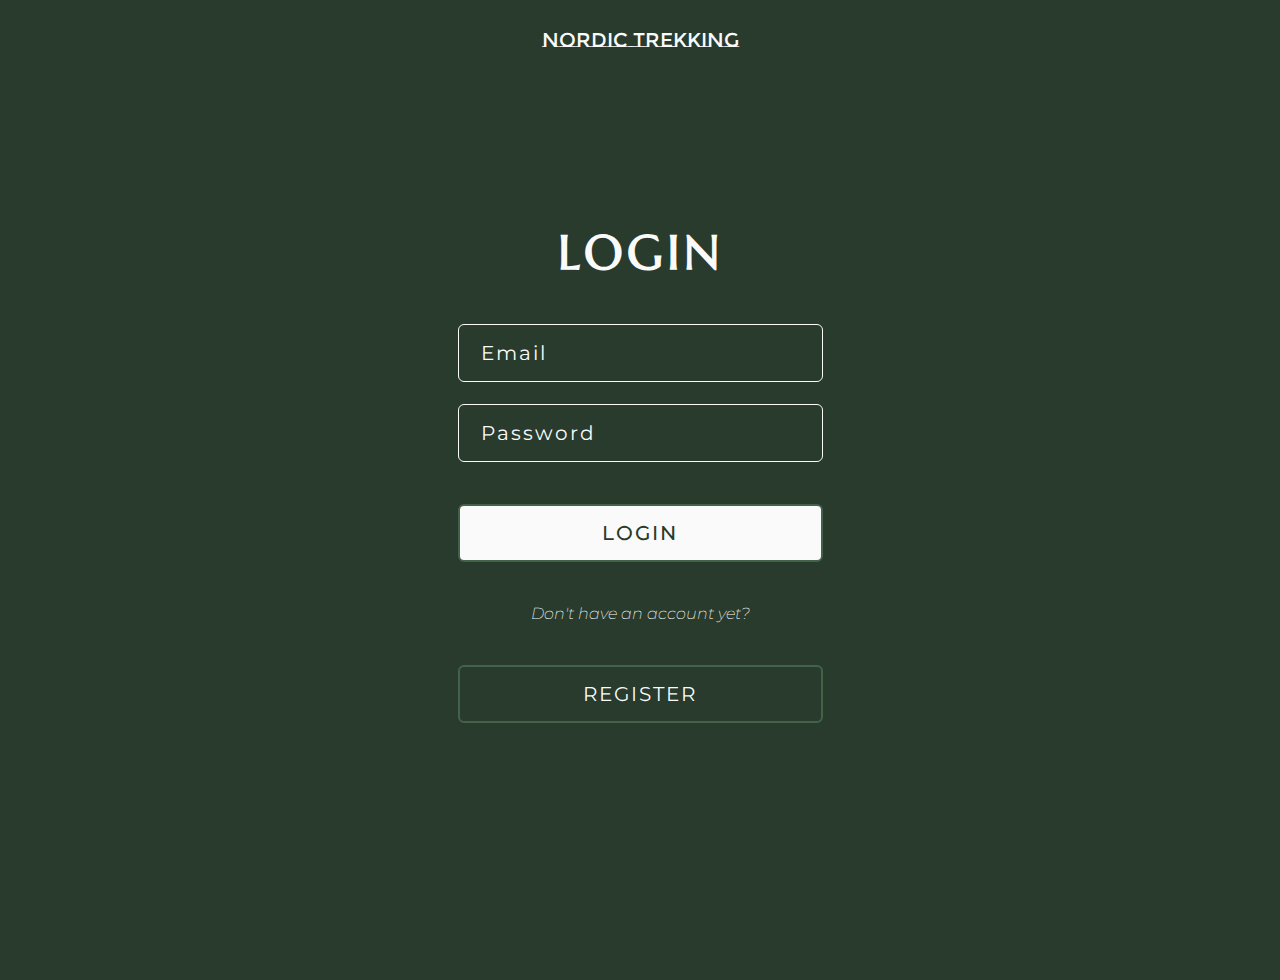
<file: admin/account/login.html>
<!DOCTYPE html>
<html lang="en">
<head>
    <meta charset="UTF-8">
    <meta content="width=device-width, initial-scale=1.0" name="viewport">
    <title>Nordic Trekking ✵ Login</title>
    <script defer src="js/login.js"></script>
    <script defer src="../../user/js/main.js"></script>
    <link href="css/login-and-register.css" rel="stylesheet">
    <link href="../post/css/admin-landingpage.css" rel="stylesheet">
    <link href="../../user/css/styles.css" rel="stylesheet">
</head>
<body>
    <nav>
        <span class="logo-admin-register-login">Nordic Trekking</span>
    </nav>
    <main class="login">
        <div class="content-login-page">
            <h1 class="h1-login-and-register">LOGIN</h1>
            <form class="login-form">
                <div class="inputs-login-form">
                    <label for="email-login"></label>
                    <input id="email-login" placeholder="Email" type="text">
                    <label for="password-login"></label>
                    <input id="password-login" placeholder="Password" type="password">
                    <button class="btn-admin" id="login-btn" type="submit">Login</button>
                </div>
            </form>
            <span id="empty-login-error-message">Please fill in all input fields</span>
            <span id="false-input-login-error-message">Email or password is incorrect</span>
            <div class="register-option">
                <div class="text-option">Don't have an account yet?</div>
                <form action="register.html">
                    <button class="btn-admin" id="register-btn-option">Register</button>
                </form>
            </div>
        </div>
    </main>
</body>
</html>
</file>
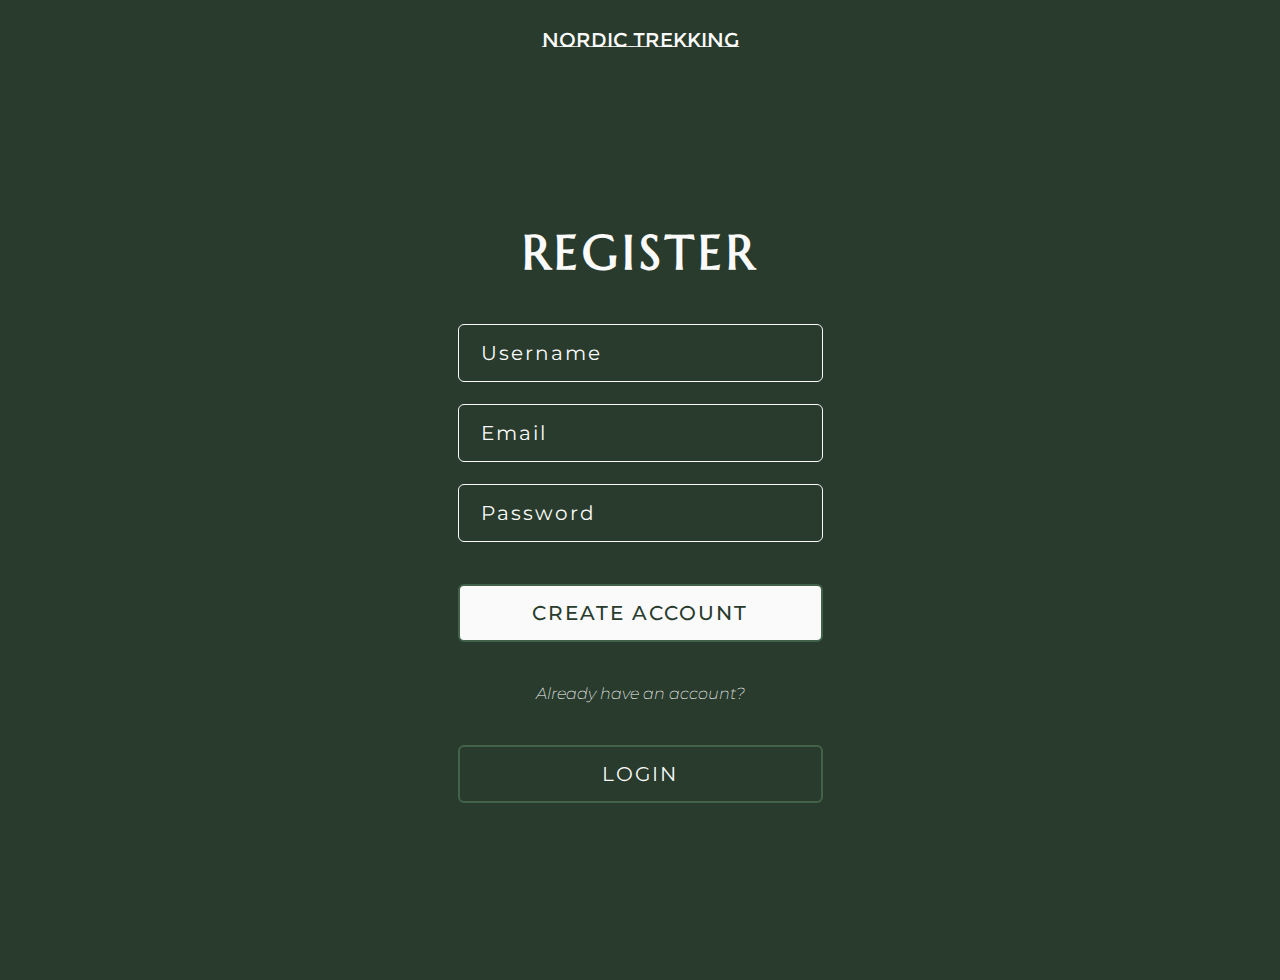
<file: admin/account/register.html>
<!DOCTYPE html>
<html lang="en">
<head>
    <meta charset="UTF-8">
    <meta content="width=device-width, initial-scale=1.0" name="viewport">
    <title>Nordic Trekking ✵ Register</title>
    <script defer src="js/register.js"></script>
    <link href="css/login-and-register.css" rel="stylesheet">
    <link href="../../user/css/styles.css" rel="stylesheet">
    <link href="../post/css/admin-landingpage.css" rel="stylesheet">
    <link href="../../user/css/styles.css" rel="stylesheet">
</head>
<body>
    <nav>
        <span class="logo-admin-register-login">Nordic Trekking</span>
    </nav>
    <main>
        <div class="content-register-page">
            <h1 class="h1-login-and-register">REGISTER</h1>
            <form class="register-form">
                <div class="inputs-register-form">
                    <label for="username"></label>
                    <input id="username" placeholder="Username" type="text">
                    <label for="email-register"></label>
                    <input id="email-register" placeholder="Email" type="email">
                    <label for="password-register"></label>
                    <input id="password-register" placeholder="Password" type="password">
                    <button class="btn-admin" id="register-btn" type="submit">Create account</button>
                </div>
            </form>
            <div id="register-error-message">Please fill in all input fields</div>
            <div class="login-option">
                <div class="text-option">Already have an account?</div>
                <form action="login.html">
                    <button class="btn-admin" id="login-btn-option">Login</button>
                </form>
            </div>
        </div>
    </main>
</body>
</html>
</file>
<file: admin/account/css/login-and-register.css>
main {
    background-color: var(--primary-500-darkgreen);
    height: 100vh;
}

nav {
    background-color: var(--primary-500-darkgreen);
}

.logo-admin-register-login {
    font-family: "Montserrat Subrayada", sans-serif;
    color: var(--neutral-500-white);
    font-size: 20px;
    display: flex;
    justify-content: center;
    align-items: center;
    width: 100%;
    height: 80px;
}

.h1-login-and-register {
    color: var(--neutral-500-white);
    margin-bottom: 42px;
}

.inputs-login-form, .inputs-register-form {
    display: flex;
    flex-direction: column;
}

.content-register-page, .content-login-page, .login-option, .register-option {
    display: flex;
    flex-direction: column;
    justify-content: center;
    align-items: center;
}

input {
    background-color: transparent;
    border: var(--neutral-500-white) 1px solid;
    border-radius: 6px;
    height: 48px;
    width: 320px;
    font-family: Montserrat, sans-serif;
    font-size: 18px;
    letter-spacing: 2px;
    padding: 0 22px;
    margin-bottom: 22px;
    color: var(--neutral-500-white);
}

::placeholder {
    color: var(--neutral-500-white);
}

#login-btn, #register-btn {
    background-color: var(--neutral-500-white);
    color: var(--primary-500-darkgreen);
    font-weight: 500;
    margin-bottom: 42px;
    margin-top: 20px;
}

#login-btn:hover, #register-btn:hover {
    background-color: transparent;
    border: var(--neutral-500-white) 1px solid;
    color: var(--neutral-500-white);
}

#register-btn-option, #login-btn-option {
    margin: 42px;
    width: 320px;
}

#register-btn-option:hover, #login-btn-option:hover {
    background-color: var(--secondary-200-green);
    color: var(--neutral-500-white);
}

.text-option {
    color: var(--neutral-500-white);
    font-family: Montserrat, sans-serif;
    font-size: 16px;
    font-weight: 200;
    font-style: italic;
}

#empty-login-error-message, #false-input-login-error-message, #register-error-message {
    font-family: Montserrat, sans-serif;
    color: var(--warning-300);
    display: none;
    margin-bottom: 12px;
}

@media (min-width: 600px) {
    input {
        height: 58px;
        width: 365px;
        font-size: 20px;
    }

    #register-btn-option, #login-btn-option {
        width: 365px;
    }
}

@media (min-width: 700px) {
    .h1-login-and-register {
        margin-top: 142px;
    }
}
</file>
<file: admin/post/css/admin-landingpage.css>
.main-content-admin {
    display: flex;
    flex-direction: column;
    align-items: center;
}

.nav-link-dropdown-admin {
    color: var(--neutral-500-white);
    letter-spacing: 2px;
}

.wrapper-nav-link-dropdown-admin {
    margin-top: 82px;
}

.h1-admin {
   font-size: 24px;
    color: var(--primary-500-darkgreen);
    font-weight: 700;
}

.p-admin {
    font-size: 18px;
    letter-spacing: 2px;
    color: var(--primary-500-darkgreen);
    margin: 42px 0 62px 0;
}

.buttons-wrapper-admin-landingpage {
    display: flex;
    flex-direction: column;
    align-items: center;
    gap: 22px;
}

.btn-admin {
    border: var(--secondary-200-green) solid 2px;
    background-color: #283b2c80;
    border-radius: 6px;
    width: 320px;
    height: 48px;
    font-family: Montserrat, sans-serif;
    color: var(--neutral-500-white);
    text-transform: uppercase;
    font-size: 20px;
    font-weight: 400;
    transition: 0.3s ease;
    letter-spacing: 2px;
}

.btn-admin:hover {
    background-color: transparent;
    color: var(--primary-500-darkgreen);
}

#footer-admin {
    margin-top: 200px;
}


@media (min-width: 600px) {

    .btn-admin {
        width: 365px;
        height: 58px;
    }

    .main-content-admin-landingpage {
        height: 700px;
    }


    .h1-admin {
        font-size: 32px;
        margin-top: 82px;
    }

    .p-admin {
        font-size: 20px;
    }

}

@media (min-width: 700px) {

    .h1-admin {
        font-size: 38px;
    }

}
</file>
<file: user/css/styles.css>
@import url('https://fonts.googleapis.com/css2?family=Goudy+Bookletter+1911&family=Marcellus&family=Montserrat+Subrayada:wght@400;700&family=Montserrat:ital,wght@0,100..900;1,100..900&display=swap');

:root {
    --neutral-300-black: #3d3d3d;
    --neutral-500-white: #fafafa;
    --primary-300-greenbeige: #dbddc5;
    --primary-500-darkgreen: #283b2c;
    --secondary-100-white-transparent: #fafafa50;
    --secondary-200-green: #43624a;
    --secondary-300-green-transparent: #283b2c60;
    --secondary-400-gray-transparent: #3d3d3d60;
    --secondary-500-white: #fcf8f9;
    --success-300: #5cb85c;
    --warning-300: #ff875a;
    --error-300: #C93232;
}

* {
    margin: 0;
    box-sizing: border-box;
}

body {
    background-color: var(--neutral-500-white);
    scroll-behavior: smooth;
}

.userpages-main-content {
    display: flex;
    flex-direction: column;
    justify-content: center;
    align-items: center;
}

nav {
    display: flex;
    justify-content: space-between;
}

.content-nav-bar {
    display: flex;
    justify-content: space-between;
    align-items: center;
    width: 100%;
    padding: 22px;
}

.logo {
    color: var(--primary-500-darkgreen);
}

.logo {
    font-size: 18px;
    font-weight: 700;
}

.burger-menu {
    border: none;
    background-color: transparent;
    cursor: pointer;
    padding: 0;
}

.fa-bars {
    color: var(--neutral-300-black);
}

.fa-x {
    color: var(--primary-500-darkgreen);
}

.nav-dropdown {
    position: fixed;
    background-color: #3d3d3d;
    right: 0;
    top: 0;
    width: 100%;
    height: 100vh;
    display: none;
    z-index: 50;
    overflow: hidden;
}

.nav-links-wrapper {
    display: none;
}

.nav-link-dropdown {
    color: var(--neutral-500-white);
}

.wrapper-nav-link-dropdown {
    display: flex;
    justify-content: center;
    align-items: center;
    flex-direction: column;
    padding: 102px 42px;
    gap: 42px;
}

.close-btn-nav-dropdown {
    position: absolute;
    top: 42px;
    right: 42px;
    padding: 12px;
    border-radius: 6px;
    border: var(--secondary-100-white-transparent) solid .5px;
    background-color: transparent;
    cursor: pointer;
}

.fa-x {
    color: var(--neutral-500-white);
}

.nav-link {
    font-size: 1rem;
    font-weight: 500;
}

.logo {
    font-family: Montserrat Subrayada, sans-serif;
}

a, h2, p, ul li {
    font-family: Montserrat, sans-serif;
}

a {
    text-decoration: none;
    color: var(--primary-500-darkgreen);
}

h1 {
    font-family: Marcellus, sans-serif;
    letter-spacing: 4px;
    margin-top: 42px;
    font-size: 40px;
}

.h2-center, p {
    display: flex;
    justify-content: center;
    align-items: center;
}

h2 {
    color: var(--primary-500-darkgreen);
    text-transform: uppercase;
    font-size: 20px;
    letter-spacing: 2px;
}

p {
    text-align: center;
    line-height: 30px;
}

ul li {
    list-style: none;
    margin-bottom: 12px;
}

section {
    margin-top: 42px;
}

button {
    cursor: pointer;
}

.button-uni {
    background-color: var(--secondary-200-green);
    border: 2px solid var(--secondary-200-green);
    border-radius: 6px;
    padding: 10px 12px;
    cursor: pointer;
    font-size: 15px;
    margin-top: 42px;
    font-weight: 400;
    color: var(--neutral-500-white);
    font-family: Montserrat, sans-serif;
    letter-spacing: 2px;

}

.button-uni:hover {
    background-color: transparent;
    border: 2px solid var(--secondary-300-green-transparent);
    transition: 0.3s ease;
    color: var(--neutral-300-black);
}

.button-uni:active, .button-uni:focus {
    background-color: var(--secondary-200-green);
    box-shadow: inset 5px 3px 8px 2px #283b2c25;
    border: 2px solid var(--primary-500-darkgreen);
}

.post-grid-container {
    display: grid;
    grid-template-columns: repeat(1, 1fr);
    gap: 12px;
}

.element-thumbnail {
    border-radius: 6px;
}

.element-thumbnail:hover .bg-blur-thumbnail {
    backdrop-filter: blur(10px);
    transition: 0.3s ease;
}

.a-element-thumbnail {
    position: relative;
    width: 330px;
    height: 162px;
    display: flex;
    justify-content: center;
    align-items: center;
    align-content: center;
}

.img-thumbnail {
    width: 330px;
    height: 162px;
    object-fit: cover;
    border-radius: 6px;
    z-index: -1;
}

.bg-blur-thumbnail {
    border-radius: 6px;
    width: 330px;
    height: 162px;
    background-color: var(--secondary-400-gray-transparent);
    position: absolute;
    top: 0;
    z-index: 1;
}

.title-thumbnail-wrapper {
    display: flex;
    justify-content: center;
    align-items: center;
    position: absolute;
    z-index: 5;
    color: var(--neutral-500-white);
    font-family: Marcellus, sans-serif;
    letter-spacing: 4px;
    font-size: 32px;
}

.title-thumbnail {
    display: flex;
    justify-content: center;
    align-items: center;
}

.grid-wrapper {
    display: flex;
    flex-direction: column;
    justify-content: center;
    align-items: center;
}

footer {
    height: 478px;
    width: 100%;
    margin-top: 42px;
    bottom: 0;
}

.bg-footer {
    background-image: url("/assets/mobile/bg-footer-mobile.jpg");
    background-size: cover;
    background-position: center;
    background-repeat: no-repeat;
    width: 100vw;
    height: 100%;
}

.logo-footer a {
    font-family: "Montserrat Subrayada", sans-serif;
    font-size: 20px;
    font-weight: bold;
}

.footer-text {
    display: flex;
    flex-direction: column;
    padding: 42px 28px;
}

.footer-text a {
    color: var(--neutral-500-white);
}

.footer-links {
    display: flex;
    flex-direction: column;
    padding: 0;
    gap: 32px;
    margin-top: 42px;
}

.footer-links li {
    font-family: Montserrat, sans-serif;
    text-decoration: underline;
    text-transform: uppercase;
    font-size: 16px;
    font-weight: 300;
    color: var(--neutral-500-white);
}

.footer-links li:hover {
    color: var(--secondary-200-green);
}

@media (min-width: 710px) {

    footer {
        height: 355px;
        margin-top: 82px;
    }

    .bg-footer {
        background-image: url("/assets/tablet/bg-footer-tablet.jpg");
    }

    .footer-text {
        flex-direction: row;
        align-items: center;
        justify-content: space-between;
    }

    .footer-links {
        flex-direction: row;
        margin-top: 0;
    }

}

@media (min-width: 786px) {
    .post-grid-container {
        grid-template-columns: repeat(2, 1fr);
        gap: 22px;
    }
}

@media (min-width: 834px) {
    section {
        margin-top: 82px;
    }

    h1 {
        font-size: 48px;
    }

    .logo, #logo-landingpage {
        font-size: 20px;
    }

    .content-nav-bar {
        margin: 22px;
    }

    .nav-links-wrapper {
        gap: 42px;
        display: flex;
    }

    .burger-menu {
        display: none;
    }

    h2 {
        font-size: 24px;
    }
}

@media (min-width: 1158px) {
    .post-grid-container {
        grid-template-columns: repeat(3, 1fr);
        gap: 42px;
    }
}

@media (min-width: 1440px) {
    h1 {
        font-size: 68px;
    }

    h2 {
        font-size: 28px;
    }

    .button-uni {
        font-size: 20px;
        padding: 12px 22px;
        margin-top: 42px;
    }

    footer {
        height: 462px;
        margin-top: 102px;
    }

    .logo-footer a {
        font-size: 24px;
    }

    .footer-text {
        padding: 102px;
    }

    .footer-links li {
        font-size: 20px;
    }

    .bg-footer {
        background-image: url("/assets/desktop/bg-footer-desktop.jpg");
    }
}

@media (min-width: 1600px) {
    .post-grid-container {
        grid-template-columns: repeat(4, 1fr);
        gap: 42px;
    }
}
</file>
